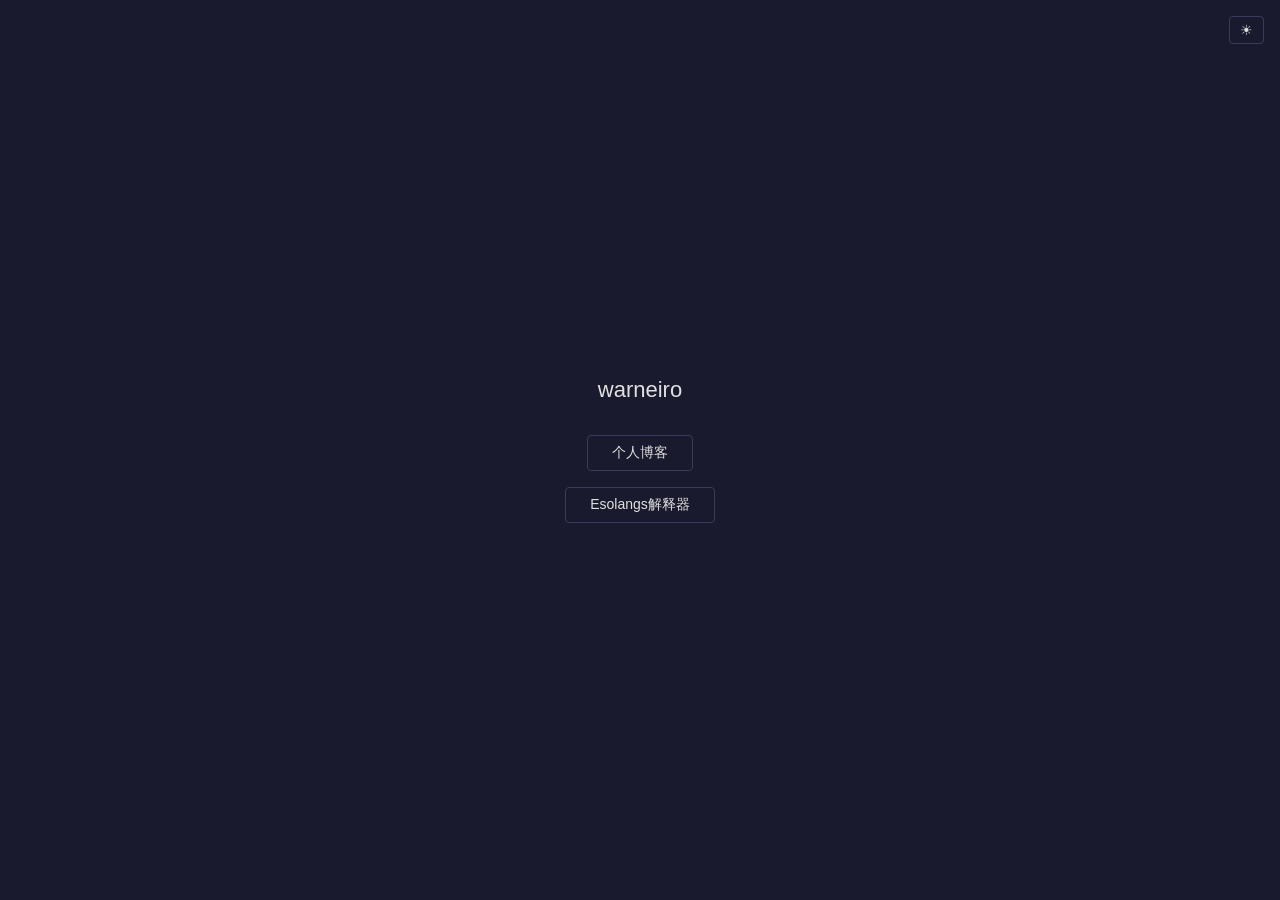
<file: index.html>
<!DOCTYPE html>
<html lang="en" data-theme="dark">
<head>
  <meta charset="UTF-8">
  <meta name="viewport" content="width=device-width, initial-scale=1.0">
  <title>warneiro</title>
  <link rel="shortcut icon" href="favicon.ico">
  <style>
    :root {
      --bg: #fff;
      --text: #222;
      --text-secondary: #111;
      --border: #ccc;
      --link-hover: #f5f5f5;
      --footer-text: #aaa;
      --footer-link: #555;
    }

    [data-theme="dark"] {
      --bg: #1a1a2e;
      --text: #e0e0e0;
      --text-secondary: #e0e0e0;
      --border: #3a3a5a;
      --link-hover: #252540;
      --footer-text: #4a4a5a;
      --footer-link: #7a7a9a;
    }

    * { margin: 0; padding: 0; box-sizing: border-box; }

    body {
      font-family: -apple-system, "Segoe UI", "Helvetica Neue", Arial, sans-serif;
      background: var(--bg);
      color: var(--text);
      min-height: 100vh;
      display: flex;
      align-items: center;
      justify-content: center;
      transition: background 0.2s, color 0.2s;
    }

    #theme-toggle {
      position: fixed;
      top: 16px;
      right: 16px;
      padding: 6px 10px;
      border: 1px solid var(--border);
      border-radius: 4px;
      background: transparent;
      color: var(--text);
      font-size: 14px;
      line-height: 1;
      cursor: pointer;
      transition: background 0.15s, border-color 0.15s;
    }

    #theme-toggle:hover {
      background: var(--link-hover);
    }

    main {
      text-align: center;
      padding: 40px 20px;
    }

    h1 {
      font-size: 22px;
      font-weight: 500;
      color: var(--text-secondary);
      margin-bottom: 32px;
    }

    ul {
      list-style: none;
      display: flex;
      flex-direction: column;
      gap: 16px;
    }

    a {
      display: inline-block;
      padding: 8px 24px;
      border: 1px solid var(--border);
      border-radius: 4px;
      color: var(--text);
      text-decoration: none;
      font-size: 14px;
      transition: background 0.15s;
    }

    a:hover {
      background: var(--link-hover);
    }
  </style>
</head>
<body>
  <button id="theme-toggle" title="Toggle dark mode">&#x2600;</button>
  <main>
    <h1>warneiro</h1>
    <ul>
      <li><a href="https://eirowarn.github.io">&#x4E2A;&#x4EBA;&#x535A;&#x5BA2;</a></li>
      <li><a href="esolang.html">Esolangs&#x89E3;&#x91CA;&#x5668;</a></li>
    </ul>
  </main>
  <script>
    const toggle = document.getElementById("theme-toggle");
    const KEY = "site-theme";

    function getSystem() {
      return window.matchMedia("(prefers-color-scheme: dark)").matches ? "dark" : "light";
    }

    function apply(t) {
      document.documentElement.setAttribute("data-theme", t);
      toggle.textContent = t === "dark" ? "\u2600" : "\uD83C\uDF19";
    }

    function flip() {
      const cur = document.documentElement.getAttribute("data-theme") || "dark";
      const next = cur === "dark" ? "light" : "dark";
      localStorage.setItem(KEY, next);
      apply(next);
    }

    const saved = localStorage.getItem(KEY);
    apply(saved || "dark");

    window.matchMedia("(prefers-color-scheme: dark)").addEventListener("change", e => {
      if (!localStorage.getItem(KEY)) apply(e.matches ? "dark" : "light");
    });

    toggle.addEventListener("click", flip);
  </script>
</body>
</html>
</file>
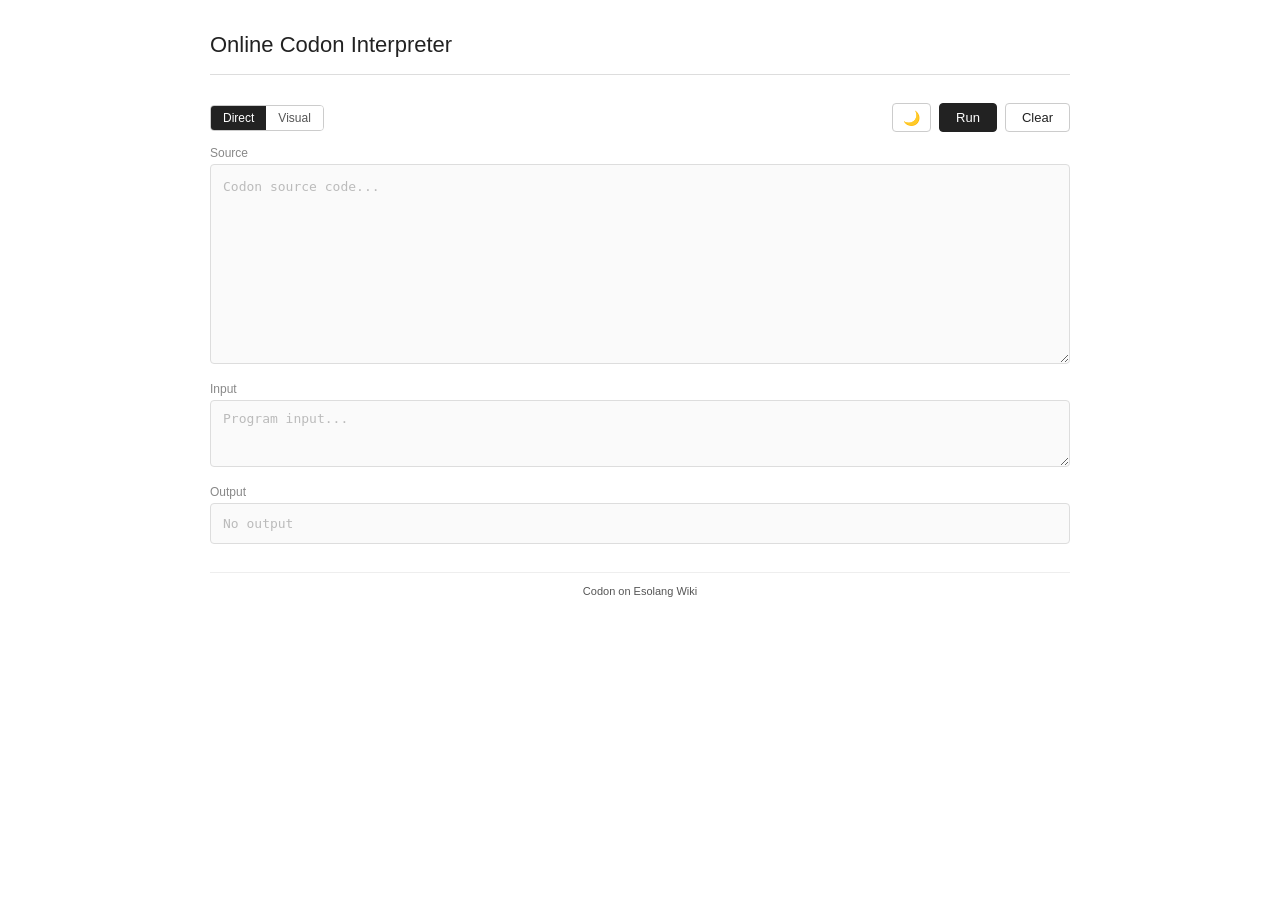
<file: Codon-Online/index.html>
<!DOCTYPE html>
<html lang="en">
<head>
  <meta charset="UTF-8">
  <meta name="viewport" content="width=device-width, initial-scale=1.0">
  <title>Codon Interpreter</title>
  <link rel="stylesheet" href="style.css">
</head>
<body>
  <div class="container">
    <header>
      <h1>Online Codon Interpreter</h1>
    </header>

    <main>
      <div class="toolbar">
        <div class="toolbar-left">
          <div class="run-mode-toggle" id="run-mode-toggle">
            <button id="direct-mode-btn" class="mode-btn active">Direct</button>
            <button id="visual-mode-btn" class="mode-btn">Visual</button>
          </div>
        </div>
        <div class="toolbar-right">
          <button id="theme-toggle" title="Toggle dark mode">&#x1F313;</button>
          <button id="run-btn" class="btn-primary">Run</button>
          <button id="pause-btn" class="btn-pause" style="display:none;">Pause</button>
          <button id="clear-btn">Clear</button>
        </div>
      </div>

      <div class="editor-panel">
        <div class="panel-header">Source</div>
        <textarea id="source-editor" placeholder="Codon source code..." spellcheck="false"></textarea>
      </div>

      <div id="visual-panel" class="visual-panel" style="display:none;">
        <div class="panel-header">Execution View</div>
        <div class="visual-controls">
          <label>Speed <input type="range" id="speed-slider" min="10" max="300" value="60" step="10"> <span id="speed-label">60ms</span></label>
        </div>
        <div id="code-viewer" class="code-viewer"></div>
      </div>

      <div class="input-panel">
        <div class="panel-header">Input</div>
        <textarea id="input-editor" rows="3" placeholder="Program input..."></textarea>
      </div>

      <div class="output-panel">
        <div class="panel-header">Output</div>
        <div id="output-area" class="output-area"></div>
        <div id="error-area" class="error-area" style="display:none;"></div>
      </div>
    </main>

    <footer>
      <a href="https://esolangs.org/wiki/Codon">Codon on Esolang Wiki</a>
    </footer>
  </div>

  <script src="interpreter.js"></script>
  <script>
    document.addEventListener("DOMContentLoaded", () => {
      const sourceEditor   = document.getElementById("source-editor");
      const inputEditor    = document.getElementById("input-editor");
      const runBtn         = document.getElementById("run-btn");
      const pauseBtn       = document.getElementById("pause-btn");
      const clearBtn       = document.getElementById("clear-btn");
      const outputArea     = document.getElementById("output-area");
      const errorArea      = document.getElementById("error-area");
      const themeToggle    = document.getElementById("theme-toggle");
      const directModeBtn  = document.getElementById("direct-mode-btn");
      const visualModeBtn  = document.getElementById("visual-mode-btn");
      const visualPanel    = document.getElementById("visual-panel");
      const codeViewer     = document.getElementById("code-viewer");
      const speedSlider    = document.getElementById("speed-slider");
      const speedLabel     = document.getElementById("speed-label");

      let runMode = "direct";
      let visualRunning = false;
      let control = null;

      // ── Theme ─────────────────────────────────────────────────

      const THEME_KEY = "codon-theme";

      function getSystemTheme() {
        return window.matchMedia("(prefers-color-scheme: dark)").matches ? "dark" : "light";
      }

      function applyTheme(theme) {
        document.documentElement.setAttribute("data-theme", theme);
        themeToggle.innerHTML = theme === "dark" ? "\u2600" : "\uD83C\uDF19";
      }

      function toggleTheme() {
        const current = document.documentElement.getAttribute("data-theme") || "light";
        const next = current === "dark" ? "light" : "dark";
        localStorage.setItem(THEME_KEY, next);
        applyTheme(next);
      }

      const saved = localStorage.getItem(THEME_KEY);
      applyTheme(saved || getSystemTheme());

      window.matchMedia("(prefers-color-scheme: dark)").addEventListener("change", (e) => {
        if (!localStorage.getItem(THEME_KEY)) {
          applyTheme(e.matches ? "dark" : "light");
        }
      });

      themeToggle.addEventListener("click", toggleTheme);

      // ── Run mode toggle ──────────────────────────────────────

      function setRunMode(mode) {
        if (visualRunning && mode === "direct") return;
        runMode = mode;
        directModeBtn.classList.toggle("active", mode === "direct");
        visualModeBtn.classList.toggle("active", mode === "visual");
        visualPanel.style.display = mode === "visual" ? "block" : "none";
        if (mode === "direct") {
          codeViewer.innerHTML = "";
          clearHighlights();
        }
      }

      directModeBtn.addEventListener("click", () => setRunMode("direct"));
      visualModeBtn.addEventListener("click", () => setRunMode("visual"));

      // ── Speed slider ─────────────────────────────────────────

      speedSlider.addEventListener("input", () => {
        speedLabel.textContent = speedSlider.value + "ms";
      });

      // ── Code viewer builder ──────────────────────────────────

      function buildCodeViewer(codons) {
        codeViewer.innerHTML = "";
        const frag = document.createDocumentFragment();
        for (let i = 0; i < codons.length; i++) {
          const span = document.createElement("span");
          span.className = "instr";
          span.dataset.pc = i;
          span.textContent = codons[i];
          frag.appendChild(span);
        }
        codeViewer.appendChild(frag);
      }

      function highlightInstruction(pc) {
        clearHighlights();
        if (pc >= 0) {
          const active = codeViewer.querySelector(`[data-pc="${pc}"]`);
          if (active) {
            active.classList.add("active");
            active.scrollIntoView({ block: "nearest", behavior: "smooth" });
          }
        }
      }

      function clearHighlights() {
        codeViewer.querySelectorAll(".instr.active").forEach(el => el.classList.remove("active"));
      }

      // ── Error / output helpers ───────────────────────────────

      function showError(msg) {
        errorArea.textContent = msg;
        errorArea.style.display = "block";
      }

      function clearError() {
        errorArea.textContent = "";
        errorArea.style.display = "none";
      }

      // ── Enter / leave visual-running UI state ────────────────

      function enterVisualRunning() {
        visualRunning = true;
        runBtn.textContent = "Stop";
        runBtn.classList.add("btn-stop");
        runBtn.disabled = false;
        pauseBtn.style.display = "";
        pauseBtn.textContent = "Pause";
        control = createControl();
        return control;
      }

      function leaveVisualRunning() {
        visualRunning = false;
        runBtn.textContent = "Run";
        runBtn.classList.remove("btn-stop");
        runBtn.disabled = false;
        pauseBtn.style.display = "none";
        control = null;
        clearHighlights();
      }

      function stopVisual() {
        if (control) {
          control.abort();
          control = null;
        }
        leaveVisualRunning();
      }

      // ── Pause / Resume ───────────────────────────────────────

      pauseBtn.addEventListener("click", () => {
        if (!control) return;
        if (control.paused) {
          control.resume();
          pauseBtn.textContent = "Pause";
        } else {
          control.pause();
          pauseBtn.textContent = "Resume";
        }
      });

      // ── Run ──────────────────────────────────────────────────

      function runCode() {
        if (visualRunning) {
          stopVisual();
          return;
        }

        const source = sourceEditor.value.trim();
        if (!source) {
          showError("Please enter Codon source code");
          outputArea.textContent = "";
          return;
        }

        clearError();

        let parseResult;
        try {
          parseResult = parseCodon(source);
        } catch (e) {
          showError(e.message);
          outputArea.textContent = "";
          return;
        }

        const { compiled, codons } = parseResult;

        if (runMode === "direct") {
          outputArea.textContent = "Running...";
          runBtn.disabled = true;

          setTimeout(() => {
            try {
              const result = runCodon(compiled, inputEditor.value);
              if (result.error) {
                showError(result.error);
                outputArea.textContent = result.output || "";
              } else {
                clearError();
                outputArea.textContent = result.output || "(no output)";
              }
            } catch (e) {
              showError(e.message);
              outputArea.textContent = "";
            }
            runBtn.disabled = false;
          }, 10);

        } else {
          buildCodeViewer(codons);

          outputArea.textContent = "";
          clearError();
          codeViewer.scrollTop = 0;

          const ctrl = enterVisualRunning();
          const delay = parseInt(speedSlider.value, 10);

          runCodonVisual(compiled, inputEditor.value, delay,
            (currentPc, currentOutput) => {
              highlightInstruction(currentPc);
              if (currentOutput) outputArea.textContent = currentOutput;
            },
            ctrl
          ).then(result => {
            if (!visualRunning) return;
            leaveVisualRunning();

            if (result.error && result.error !== "Execution stopped") {
              showError(result.error);
              if (result.output) outputArea.textContent = result.output;
            } else if (result.error === "Execution stopped") {
              // stopped by user; keep current output
            } else {
              clearError();
              if (!result.output) outputArea.textContent = "(no output)";
            }
            setTimeout(clearHighlights, 600);
          });
        }
      }

      function clearAll() {
        if (visualRunning) stopVisual();
        sourceEditor.value = "";
        inputEditor.value = "";
        outputArea.textContent = "";
        clearError();
        codeViewer.innerHTML = "";
        clearHighlights();
      }

      document.addEventListener("keydown", (e) => {
        if ((e.ctrlKey || e.metaKey) && e.key === "Enter") {
          e.preventDefault();
          runCode();
        }
      });

      runBtn.addEventListener("click", runCode);
      clearBtn.addEventListener("click", clearAll);
    });
  </script>
</body>
</html>
</file>
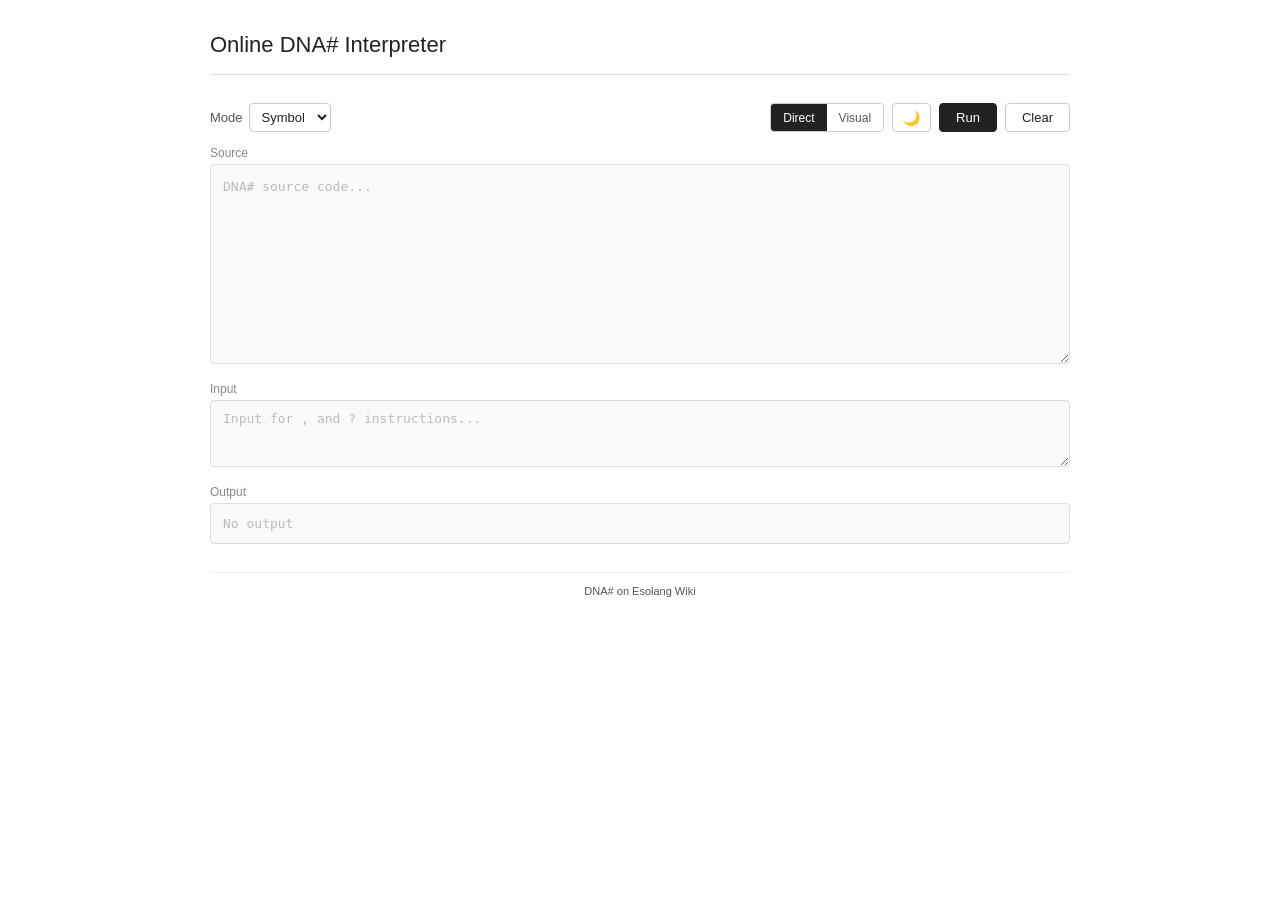
<file: DNA-Sharp-Online/index.html>
<!DOCTYPE html>
<html lang="en">
<head>
  <meta charset="UTF-8">
  <meta name="viewport" content="width=device-width, initial-scale=1.0">
  <title>DNA# Interpreter</title>
  <link rel="stylesheet" href="style.css">
  <link rel="shortcut icon" href="favicon.ico">
</head>
<body>
  <div class="container">
    <header>
      <h1>Online DNA# Interpreter</h1>
    </header>

    <main>
      <div class="toolbar">
        <div class="toolbar-left">
          <label>
            Mode
            <select id="mode-select">
              <option value="symbol">Symbol</option>
              <option value="line">Line</option>
              <option value="helix">Helix</option>
            </select>
          </label>
        </div>
        <div class="toolbar-right">
          <div class="run-mode-toggle" id="run-mode-toggle">
            <button id="direct-mode-btn" class="mode-btn active">Direct</button>
            <button id="visual-mode-btn" class="mode-btn">Visual</button>
          </div>
          <button id="theme-toggle" title="Toggle dark mode">🌓</button>
          <button id="run-btn" class="btn-primary">Run</button>
          <button id="pause-btn" class="btn-pause" style="display:none;">Pause</button>
          <button id="clear-btn">Clear</button>
        </div>
      </div>

      <div class="editor-panel">
        <div class="panel-header">Source</div>
        <textarea id="source-editor" placeholder="DNA# source code..."></textarea>
      </div>

      <div id="visual-panel" class="visual-panel" style="display:none;">
        <div class="panel-header">Execution View</div>
        <div class="visual-controls">
          <label>Speed <input type="range" id="speed-slider" min="10" max="300" value="60" step="10"> <span id="speed-label">60ms</span></label>
        </div>
        <div id="code-viewer" class="code-viewer"></div>
      </div>

      <div class="input-panel">
        <div class="panel-header">Input</div>
        <textarea id="input-editor" rows="3" placeholder="Input for , and ? instructions..."></textarea>
      </div>

      <div class="output-panel">
        <div class="panel-header">Output</div>
        <div id="output-area" class="output-area"></div>
        <div id="error-area" class="error-area" style="display:none;"></div>
      </div>
    </main>

    <footer>
      <a href="https://esolangs.org/wiki/DNA-Sharp">DNA# on Esolang Wiki</a>
    </footer>
  </div>

  <script src="constants.js"></script>
  <script src="parser.js"></script>
  <script src="interpreter.js"></script>
  <script src="app.js"></script>
</body>
</html>
</file>
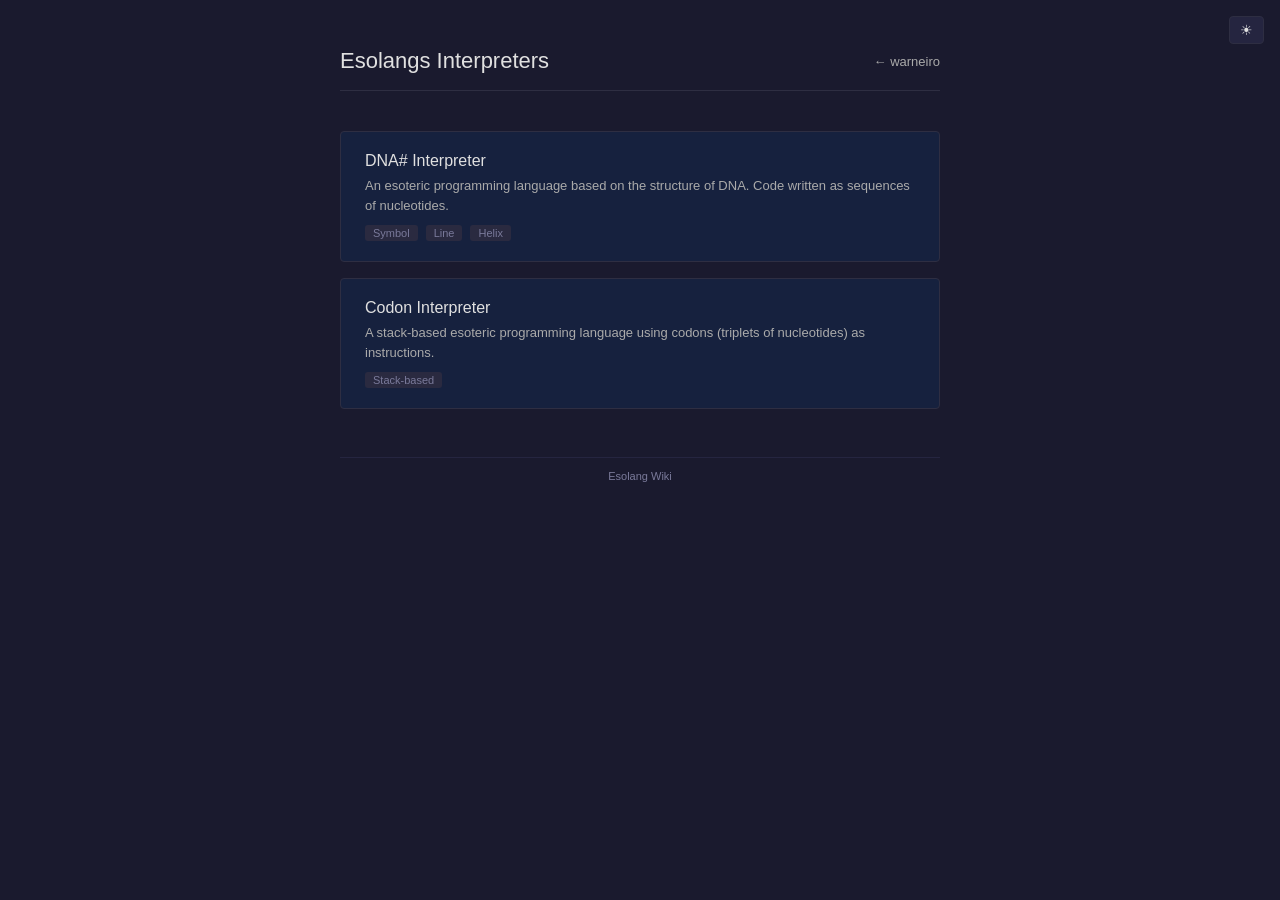
<file: esolang.html>
<!DOCTYPE html>
<html lang="en" data-theme="dark">
<head>
  <meta charset="UTF-8">
  <meta name="viewport" content="width=device-width, initial-scale=1.0">
  <title>Esolangs Interpreters</title>
  <link rel="shortcut icon" href="favicon.ico">
  <style>
    :root {
      --bg: #fff;
      --bg-secondary: #fafafa;
      --text: #222;
      --text-secondary: #555;
      --text-muted: #888;
      --border: #ddd;
      --border-light: #eee;
      --btn-bg: #fff;
      --btn-border: #ccc;
      --btn-hover: #f5f5f5;
      --link-hover: #fafafa;
      --badge-bg: #f0f0f0;
      --badge-text: #555;
      --footer-text: #aaa;
      --footer-link: #555;
    }

    [data-theme="dark"] {
      --bg: #1a1a2e;
      --bg-secondary: #16213e;
      --text: #e0e0e0;
      --text-secondary: #aaa;
      --text-muted: #6a6a7a;
      --border: #2e2e42;
      --border-light: #252540;
      --btn-bg: #252540;
      --btn-border: #3a3a5a;
      --btn-hover: #30304a;
      --link-hover: #1e2a4a;
      --badge-bg: #2a2a40;
      --badge-text: #7a7a9a;
      --footer-text: #4a4a5a;
      --footer-link: #7a7a9a;
    }

    * { margin: 0; padding: 0; box-sizing: border-box; }

    body {
      font-family: -apple-system, "Segoe UI", "Helvetica Neue", Arial, sans-serif;
      background: var(--bg);
      color: var(--text);
      min-height: 100vh;
      transition: background 0.2s, color 0.2s;
    }

    #theme-toggle {
      position: fixed;
      top: 16px;
      right: 16px;
      padding: 6px 10px;
      border: 1px solid var(--border);
      border-radius: 4px;
      background: var(--btn-bg);
      color: var(--text);
      font-size: 14px;
      line-height: 1;
      cursor: pointer;
      transition: background 0.15s, border-color 0.15s;
    }

    #theme-toggle:hover {
      background: var(--btn-hover);
    }

    .container {
      max-width: 640px;
      margin: 0 auto;
      padding: 48px 20px 40px;
    }

    header {
      margin-bottom: 40px;
      padding-bottom: 16px;
      border-bottom: 1px solid var(--border);
      display: flex;
      align-items: center;
      justify-content: space-between;
    }

    header h1 {
      font-size: 22px;
      font-weight: 500;
      color: var(--text);
    }

    header a {
      font-size: 13px;
      color: var(--text-secondary);
      text-decoration: none;
    }

    header a:hover {
      text-decoration: underline;
    }

    .cards {
      display: flex;
      flex-direction: column;
      gap: 16px;
    }

    .card {
      display: block;
      padding: 20px 24px;
      background: var(--bg-secondary);
      border: 1px solid var(--border);
      border-radius: 4px;
      color: var(--text);
      text-decoration: none;
      transition: background 0.15s, border-color 0.15s;
    }

    .card:hover {
      background: var(--link-hover);
      border-color: var(--text-muted);
    }

    .card-title {
      font-size: 16px;
      font-weight: 500;
      margin-bottom: 6px;
    }

    .card-desc {
      font-size: 13px;
      color: var(--text-secondary);
      margin-bottom: 10px;
      line-height: 1.5;
    }

    .card-meta {
      display: flex;
      gap: 8px;
    }

    .badge {
      display: inline-block;
      padding: 2px 8px;
      font-size: 11px;
      background: var(--badge-bg);
      color: var(--badge-text);
      border-radius: 3px;
    }

    footer {
      text-align: center;
      margin-top: 48px;
      padding-top: 12px;
      border-top: 1px solid var(--border-light);
      font-size: 11px;
      color: var(--footer-text);
    }

    footer a {
      color: var(--footer-link);
      text-decoration: none;
    }

    footer a:hover {
      text-decoration: underline;
    }
  </style>
</head>
<body>
  <button id="theme-toggle" title="Toggle dark mode">&#x2600;</button>
  <div class="container">
    <header>
      <h1>Esolangs Interpreters</h1>
      <a href="index.html">&larr; warneiro</a>
    </header>

    <div class="cards">
      <a class="card" href="DNA-Sharp-Online/">
        <div class="card-title">DNA# Interpreter</div>
        <div class="card-desc">An esoteric programming language based on the structure of DNA. Code written as sequences of nucleotides.</div>
        <div class="card-meta">
          <span class="badge">Symbol</span>
          <span class="badge">Line</span>
          <span class="badge">Helix</span>
        </div>
      </a>

      <a class="card" href="Codon-Online/">
        <div class="card-title">Codon Interpreter</div>
        <div class="card-desc">A stack-based esoteric programming language using codons (triplets of nucleotides) as instructions.</div>
        <div class="card-meta">
          <span class="badge">Stack-based</span>
        </div>
      </a>
    </div>

    <footer>
      <a href="https://esolangs.org">Esolang Wiki</a>
    </footer>
  </div>

  <script>
    const toggle = document.getElementById("theme-toggle");
    const KEY = "esolang-theme";

    function getSystem() {
      return window.matchMedia("(prefers-color-scheme: dark)").matches ? "dark" : "light";
    }

    function apply(t) {
      document.documentElement.setAttribute("data-theme", t);
      toggle.textContent = t === "dark" ? "\u2600" : "\uD83C\uDF19";
    }

    function flip() {
      const cur = document.documentElement.getAttribute("data-theme") || "dark";
      const next = cur === "dark" ? "light" : "dark";
      localStorage.setItem(KEY, next);
      apply(next);
    }

    const saved = localStorage.getItem(KEY);
    apply(saved || "dark");

    window.matchMedia("(prefers-color-scheme: dark)").addEventListener("change", e => {
      if (!localStorage.getItem(KEY)) apply(e.matches ? "dark" : "light");
    });

    toggle.addEventListener("click", flip);
  </script>
</body>
</html>
</file>
<file: Codon-Online/style.css>
:root {
  --bg: #fff;
  --bg-secondary: #fafafa;
  --bg-error: #fff5f5;
  --text: #222;
  --text-secondary: #555;
  --text-muted: #888;
  --text-placeholder: #bbb;
  --border: #ddd;
  --border-light: #eee;
  --border-error: #ecc;
  --border-focus: #888;
  --btn-bg: #fff;
  --btn-border: #ccc;
  --btn-hover: #f5f5f5;
  --btn-primary-bg: #222;
  --btn-primary-text: #fff;
  --btn-primary-hover: #444;
  --btn-primary-border-hover: #444;
  --error-text: #c33;
  --footer-text: #aaa;
  --footer-link: #555;
  --input-focus-shadow: rgba(0,0,0,0.06);
  --highlight-bg: rgba(74, 158, 255, 0.2);
  --highlight-outline: rgba(74, 158, 255, 0.5);
  --mode-btn-active-bg: #222;
  --mode-btn-active-text: #fff;
  --mode-btn-active-border: #222;
  --mode-btn-active-hover-bg: #444;
  --stop-bg: #c33;
  --stop-text: #fff;
  --stop-hover-bg: #d44;
  --pause-bg: #e6a817;
  --pause-text: #fff;
  --pause-hover-bg: #f0b828;
  --viewer-bg: transparent;
}

[data-theme="dark"] {
  --bg: #1a1a2e;
  --bg-secondary: #16213e;
  --bg-error: #2d1f1f;
  --text: #e0e0e0;
  --text-secondary: #aaa;
  --text-muted: #6a6a7a;
  --text-placeholder: #555;
  --border: #2e2e42;
  --border-light: #252540;
  --border-error: #5c3333;
  --border-focus: #5a5a7a;
  --btn-bg: #252540;
  --btn-border: #3a3a5a;
  --btn-hover: #30304a;
  --btn-primary-bg: #4a9eff;
  --btn-primary-text: #fff;
  --btn-primary-hover: #6db5ff;
  --btn-primary-border-hover: #6db5ff;
  --error-text: #ff6b6b;
  --footer-text: #4a4a5a;
  --footer-link: #7a7a9a;
  --input-focus-shadow: rgba(74,158,255,0.1);
  --highlight-bg: rgba(74, 158, 255, 0.3);
  --highlight-outline: rgba(74, 158, 255, 0.6);
  --mode-btn-active-bg: #4a9eff;
  --mode-btn-active-text: #fff;
  --mode-btn-active-border: #4a9eff;
  --mode-btn-active-hover-bg: #6db5ff;
  --stop-bg: #c33;
  --stop-text: #fff;
  --stop-hover-bg: #d44;
  --pause-bg: #b88a0e;
  --pause-text: #fff;
  --pause-hover-bg: #c99a1a;
  --viewer-bg: transparent;
}

* {
  margin: 0;
  padding: 0;
  box-sizing: border-box;
}

body {
  font-family: -apple-system, "Segoe UI", "Helvetica Neue", Arial, sans-serif;
  background: var(--bg);
  color: var(--text);
  min-height: 100vh;
  transition: background 0.2s, color 0.2s;
}

.container {
  max-width: 900px;
  margin: 0 auto;
  padding: 32px 20px 40px;
}

header {
  margin-bottom: 28px;
  padding-bottom: 16px;
  border-bottom: 1px solid var(--border);
}

header h1 {
  font-size: 22px;
  font-weight: 500;
  color: var(--text);
}

.toolbar {
  display: flex;
  justify-content: space-between;
  align-items: center;
  flex-wrap: wrap;
  gap: 12px;
  margin-bottom: 14px;
}

.toolbar-left {
  display: flex;
  gap: 16px;
  align-items: center;
}

.toolbar-right {
  display: flex;
  gap: 8px;
}

button {
  padding: 6px 16px;
  border: 1px solid var(--btn-border);
  border-radius: 4px;
  font-size: 13px;
  cursor: pointer;
  background: var(--btn-bg);
  color: var(--text);
  transition: background 0.15s, border-color 0.15s;
}

button:hover {
  background: var(--btn-hover);
}

.btn-primary {
  background: var(--btn-primary-bg);
  color: var(--btn-primary-text);
  border-color: var(--btn-primary-bg);
}

.btn-primary:hover {
  background: var(--btn-primary-hover);
  border-color: var(--btn-primary-border-hover);
}

.btn-stop {
  background: var(--stop-bg);
  color: var(--stop-text);
  border-color: var(--stop-bg);
}

.btn-stop:hover {
  background: var(--stop-hover-bg);
  border-color: var(--stop-hover-bg);
}

.btn-pause {
  background: var(--pause-bg);
  color: var(--pause-text);
  border-color: var(--pause-bg);
}

.btn-pause:hover {
  background: var(--pause-hover-bg);
  border-color: var(--pause-hover-bg);
}

#theme-toggle {
  padding: 6px 10px;
  font-size: 14px;
  line-height: 1;
}

/* ── Run mode toggle ─────────────────────────────────────── */

.run-mode-toggle {
  display: flex;
  gap: 0;
  border: 1px solid var(--btn-border);
  border-radius: 4px;
  overflow: hidden;
}

.mode-btn {
  padding: 5px 12px;
  font-size: 12px;
  border: none;
  border-radius: 0;
  background: var(--btn-bg);
  color: var(--text-secondary);
  cursor: pointer;
  transition: background 0.15s, color 0.15s;
}

.mode-btn.active {
  background: var(--mode-btn-active-bg);
  color: var(--mode-btn-active-text);
  border-color: var(--mode-btn-active-border);
}

.mode-btn.active:hover {
  background: var(--mode-btn-active-hover-bg);
}

/* ── Visual panel ────────────────────────────────────────── */

.visual-panel {
  margin-bottom: 14px;
}

.visual-controls {
  display: flex;
  align-items: center;
  gap: 12px;
  margin-bottom: 6px;
}

.visual-controls label {
  display: flex;
  align-items: center;
  gap: 6px;
  font-size: 13px;
  color: var(--text-secondary);
}

.visual-controls input[type="range"] {
  width: 100px;
  accent-color: var(--btn-primary-bg);
}

#speed-label {
  font-family: "SF Mono", "Cascadia Code", "Consolas", monospace;
  font-size: 12px;
  color: var(--text-muted);
  min-width: 38px;
}

/* ── Code viewer ─────────────────────────────────────────── */

.code-viewer {
  padding: 12px;
  background: var(--bg-secondary);
  border: 1px solid var(--border);
  border-radius: 4px;
  font-family: "SF Mono", "Cascadia Code", "Consolas", monospace;
  font-size: 13px;
  line-height: 2;
  min-height: 40px;
  max-height: 300px;
  overflow-y: auto;
  display: flex;
  flex-wrap: wrap;
  align-items: flex-start;
  gap: 4px;
  transition: background 0.2s, border-color 0.15s;
}

.instr {
  display: inline-block;
  padding: 1px 3px;
  border-radius: 3px;
  background: var(--viewer-bg);
  transition: background 0.08s, outline-color 0.08s;
  white-space: pre;
}

.instr.active {
  background: var(--highlight-bg);
  outline: 1px solid var(--highlight-outline);
  outline-offset: -1px;
}

/* ── Panels ──────────────────────────────────────────────── */

.panel-header {
  font-size: 12px;
  color: var(--text-muted);
  margin-bottom: 4px;
}

.editor-panel,
.input-panel,
.output-panel {
  margin-bottom: 14px;
}

#source-editor {
  width: 100%;
  min-height: 200px;
  padding: 12px;
  background: var(--bg-secondary);
  border: 1px solid var(--border);
  border-radius: 4px;
  color: var(--text);
  font-family: "SF Mono", "Cascadia Code", "Consolas", monospace;
  font-size: 13px;
  line-height: 1.5;
  resize: vertical;
  transition: border-color 0.15s, background 0.2s, color 0.2s;
}

#source-editor:focus {
  outline: none;
  border-color: var(--border-focus);
  box-shadow: 0 0 0 3px var(--input-focus-shadow);
}

#source-editor::placeholder {
  color: var(--text-placeholder);
}

#input-editor {
  width: 100%;
  padding: 10px 12px;
  background: var(--bg-secondary);
  border: 1px solid var(--border);
  border-radius: 4px;
  color: var(--text);
  font-family: "SF Mono", "Cascadia Code", "Consolas", monospace;
  font-size: 13px;
  resize: vertical;
  transition: border-color 0.15s, background 0.2s, color 0.2s;
}

#input-editor:focus {
  outline: none;
  border-color: var(--border-focus);
  box-shadow: 0 0 0 3px var(--input-focus-shadow);
}

#input-editor::placeholder {
  color: var(--text-placeholder);
}

.output-area {
  min-height: 40px;
  padding: 12px;
  background: var(--bg-secondary);
  border: 1px solid var(--border);
  border-radius: 4px;
  font-family: "SF Mono", "Cascadia Code", "Consolas", monospace;
  font-size: 13px;
  white-space: pre-wrap;
  word-break: break-all;
  color: var(--text);
  transition: background 0.2s, color 0.2s, border-color 0.15s;
}

.output-area:empty::before {
  content: "No output";
  color: var(--text-placeholder);
}

/* ── Error area ──────────────────────────────────────────── */

.error-area {
  margin-top: 6px;
  padding: 10px 12px;
  background: var(--bg-error);
  border: 1px solid var(--border-error);
  border-radius: 4px;
  color: var(--error-text);
  font-family: "SF Mono", "Cascadia Code", "Consolas", monospace;
  font-size: 13px;
  white-space: pre-wrap;
  transition: background 0.2s, color 0.2s, border-color 0.15s;
}

/* ── Footer ──────────────────────────────────────────────── */

footer {
  text-align: center;
  margin-top: 28px;
  padding-top: 12px;
  border-top: 1px solid var(--border-light);
  font-size: 11px;
  color: var(--footer-text);
}

footer a {
  color: var(--footer-link);
  text-decoration: none;
}

footer a:hover {
  text-decoration: underline;
}
</file>
<file: DNA-Sharp-Online/style.css>
:root {
  --bg: #fff;
  --bg-secondary: #fafafa;
  --bg-error: #fff5f5;
  --text: #222;
  --text-secondary: #555;
  --text-muted: #888;
  --text-placeholder: #bbb;
  --border: #ddd;
  --border-light: #eee;
  --border-error: #ecc;
  --border-focus: #888;
  --btn-bg: #fff;
  --btn-border: #ccc;
  --btn-hover: #f5f5f5;
  --btn-primary-bg: #222;
  --btn-primary-text: #fff;
  --btn-primary-hover: #444;
  --btn-primary-border-hover: #444;
  --error-text: #c33;
  --footer-text: #aaa;
  --footer-link: #555;
  --input-focus-shadow: rgba(0,0,0,0.06);
  --highlight-bg: rgba(74, 158, 255, 0.2);
  --highlight-outline: rgba(74, 158, 255, 0.5);
  --mode-btn-active-bg: #222;
  --mode-btn-active-text: #fff;
  --mode-btn-active-border: #222;
  --mode-btn-active-hover-bg: #444;
  --stop-bg: #c33;
  --stop-text: #fff;
  --stop-hover-bg: #d44;
  --pause-bg: #e6a817;
  --pause-text: #fff;
  --pause-hover-bg: #f0b828;
  --viewer-bg: transparent;
}

[data-theme="dark"] {
  --bg: #1a1a2e;
  --bg-secondary: #16213e;
  --bg-error: #2d1f1f;
  --text: #e0e0e0;
  --text-secondary: #aaa;
  --text-muted: #6a6a7a;
  --text-placeholder: #555;
  --border: #2e2e42;
  --border-light: #252540;
  --border-error: #5c3333;
  --border-focus: #5a5a7a;
  --btn-bg: #252540;
  --btn-border: #3a3a5a;
  --btn-hover: #30304a;
  --btn-primary-bg: #4a9eff;
  --btn-primary-text: #fff;
  --btn-primary-hover: #6db5ff;
  --btn-primary-border-hover: #6db5ff;
  --error-text: #ff6b6b;
  --footer-text: #4a4a5a;
  --footer-link: #7a7a9a;
  --input-focus-shadow: rgba(74,158,255,0.1);
  --highlight-bg: rgba(74, 158, 255, 0.3);
  --highlight-outline: rgba(74, 158, 255, 0.6);
  --mode-btn-active-bg: #4a9eff;
  --mode-btn-active-text: #fff;
  --mode-btn-active-border: #4a9eff;
  --mode-btn-active-hover-bg: #6db5ff;
  --stop-bg: #c33;
  --stop-text: #fff;
  --stop-hover-bg: #d44;
  --pause-bg: #b88a0e;
  --pause-text: #fff;
  --pause-hover-bg: #c99a1a;
  --viewer-bg: transparent;
}

* {
  margin: 0;
  padding: 0;
  box-sizing: border-box;
}

body {
  font-family: -apple-system, "Segoe UI", "Helvetica Neue", Arial, sans-serif;
  background: var(--bg);
  color: var(--text);
  min-height: 100vh;
  transition: background 0.2s, color 0.2s;
}

.container {
  max-width: 900px;
  margin: 0 auto;
  padding: 32px 20px 40px;
}

header {
  margin-bottom: 28px;
  padding-bottom: 16px;
  border-bottom: 1px solid var(--border);
}

header h1 {
  font-size: 22px;
  font-weight: 500;
  color: var(--text);
}

.toolbar {
  display: flex;
  justify-content: space-between;
  align-items: center;
  flex-wrap: wrap;
  gap: 12px;
  margin-bottom: 14px;
}

.toolbar-left {
  display: flex;
  gap: 16px;
  align-items: center;
}

.toolbar label {
  display: flex;
  align-items: center;
  gap: 6px;
  font-size: 13px;
  color: var(--text-secondary);
}

.toolbar select {
  padding: 5px 8px;
  background: var(--btn-bg);
  border: 1px solid var(--btn-border);
  border-radius: 4px;
  color: var(--text);
  font-size: 13px;
  cursor: pointer;
}

.toolbar select:focus {
  outline: none;
  border-color: var(--border-focus);
}

.toolbar-right {
  display: flex;
  gap: 8px;
}

button {
  padding: 6px 16px;
  border: 1px solid var(--btn-border);
  border-radius: 4px;
  font-size: 13px;
  cursor: pointer;
  background: var(--btn-bg);
  color: var(--text);
  transition: background 0.15s, border-color 0.15s;
}

button:hover {
  background: var(--btn-hover);
}

.btn-primary {
  background: var(--btn-primary-bg);
  color: var(--btn-primary-text);
  border-color: var(--btn-primary-bg);
}

.btn-primary:hover {
  background: var(--btn-primary-hover);
  border-color: var(--btn-primary-border-hover);
}

.btn-stop {
  background: var(--stop-bg);
  color: var(--stop-text);
  border-color: var(--stop-bg);
}

.btn-stop:hover {
  background: var(--stop-hover-bg);
  border-color: var(--stop-hover-bg);
}

.btn-pause {
  background: var(--pause-bg);
  color: var(--pause-text);
  border-color: var(--pause-bg);
}

.btn-pause:hover {
  background: var(--pause-hover-bg);
  border-color: var(--pause-hover-bg);
}

#theme-toggle {
  padding: 6px 10px;
  font-size: 14px;
  line-height: 1;
}

.panel-header {
  font-size: 12px;
  color: var(--text-muted);
  margin-bottom: 4px;
}

.editor-panel,
.input-panel,
.output-panel {
  margin-bottom: 14px;
}

#source-editor {
  width: 100%;
  min-height: 200px;
  padding: 12px;
  background: var(--bg-secondary);
  border: 1px solid var(--border);
  border-radius: 4px;
  color: var(--text);
  font-family: "SF Mono", "Cascadia Code", "Consolas", monospace;
  font-size: 13px;
  line-height: 1.5;
  resize: vertical;
  transition: border-color 0.15s, background 0.2s, color 0.2s;
}

#source-editor:focus {
  outline: none;
  border-color: var(--border-focus);
  box-shadow: 0 0 0 3px var(--input-focus-shadow);
}

#source-editor::placeholder {
  color: var(--text-placeholder);
}

#input-editor {
  width: 100%;
  padding: 10px 12px;
  background: var(--bg-secondary);
  border: 1px solid var(--border);
  border-radius: 4px;
  color: var(--text);
  font-family: "SF Mono", "Cascadia Code", "Consolas", monospace;
  font-size: 13px;
  resize: vertical;
  transition: border-color 0.15s, background 0.2s, color 0.2s;
}

#input-editor:focus {
  outline: none;
  border-color: var(--border-focus);
  box-shadow: 0 0 0 3px var(--input-focus-shadow);
}

#input-editor::placeholder {
  color: var(--text-placeholder);
}

.output-area {
  min-height: 40px;
  padding: 12px;
  background: var(--bg-secondary);
  border: 1px solid var(--border);
  border-radius: 4px;
  font-family: "SF Mono", "Cascadia Code", "Consolas", monospace;
  font-size: 13px;
  white-space: pre-wrap;
  word-break: break-all;
  color: var(--text);
  transition: background 0.2s, color 0.2s, border-color 0.15s;
}

.output-area:empty::before {
  content: "No output";
  color: var(--text-placeholder);
}

/* Run mode toggle */

.run-mode-toggle {
  display: flex;
  gap: 0;
  border: 1px solid var(--btn-border);
  border-radius: 4px;
  overflow: hidden;
}

.mode-btn {
  padding: 5px 12px;
  font-size: 12px;
  border: none;
  border-radius: 0;
  background: var(--btn-bg);
  color: var(--text-secondary);
  cursor: pointer;
  transition: background 0.15s, color 0.15s;
}

.mode-btn.active {
  background: var(--mode-btn-active-bg);
  color: var(--mode-btn-active-text);
  border-color: var(--mode-btn-active-border);
}

.mode-btn.active:hover {
  background: var(--mode-btn-active-hover-bg);
}

/* Visual panel */

.visual-panel {
  margin-bottom: 14px;
}

.visual-controls {
  display: flex;
  align-items: center;
  gap: 12px;
  margin-bottom: 6px;
}

.visual-controls label {
  display: flex;
  align-items: center;
  gap: 6px;
  font-size: 13px;
  color: var(--text-secondary);
}

.visual-controls input[type="range"] {
  width: 100px;
  accent-color: var(--btn-primary-bg);
}

#speed-label {
  font-family: "SF Mono", "Cascadia Code", "Consolas", monospace;
  font-size: 12px;
  color: var(--text-muted);
  min-width: 38px;
}

/* Code viewer */

.code-viewer {
  padding: 12px;
  background: var(--bg-secondary);
  border: 1px solid var(--border);
  border-radius: 4px;
  font-family: "SF Mono", "Cascadia Code", "Consolas", monospace;
  font-size: 13px;
  line-height: 2;
  min-height: 40px;
  max-height: 300px;
  overflow-y: auto;
  display: flex;
  flex-wrap: wrap;
  align-items: flex-start;
  gap: 0;
  transition: background 0.2s, border-color 0.15s;
}

.instr {
  display: inline-block;
  padding: 0 0;
  border-radius: 2px;
  background: var(--viewer-bg);
  transition: background 0.08s, outline-color 0.08s;
  white-space: pre;
}

.instr.active {
  background: var(--highlight-bg);
  outline: 1px solid var(--highlight-outline);
  outline-offset: -1px;
}

/* Error area */

.error-area {
  margin-top: 6px;
  padding: 10px 12px;
  background: var(--bg-error);
  border: 1px solid var(--border-error);
  border-radius: 4px;
  color: var(--error-text);
  font-family: "SF Mono", "Cascadia Code", "Consolas", monospace;
  font-size: 13px;
  white-space: pre-wrap;
  transition: background 0.2s, color 0.2s, border-color 0.15s;
}

footer {
  text-align: center;
  margin-top: 28px;
  padding-top: 12px;
  border-top: 1px solid var(--border-light);
  font-size: 11px;
  color: var(--footer-text);
}

footer a {
  color: var(--footer-link);
  text-decoration: none;
}

footer a:hover {
  text-decoration: underline;
}
</file>
